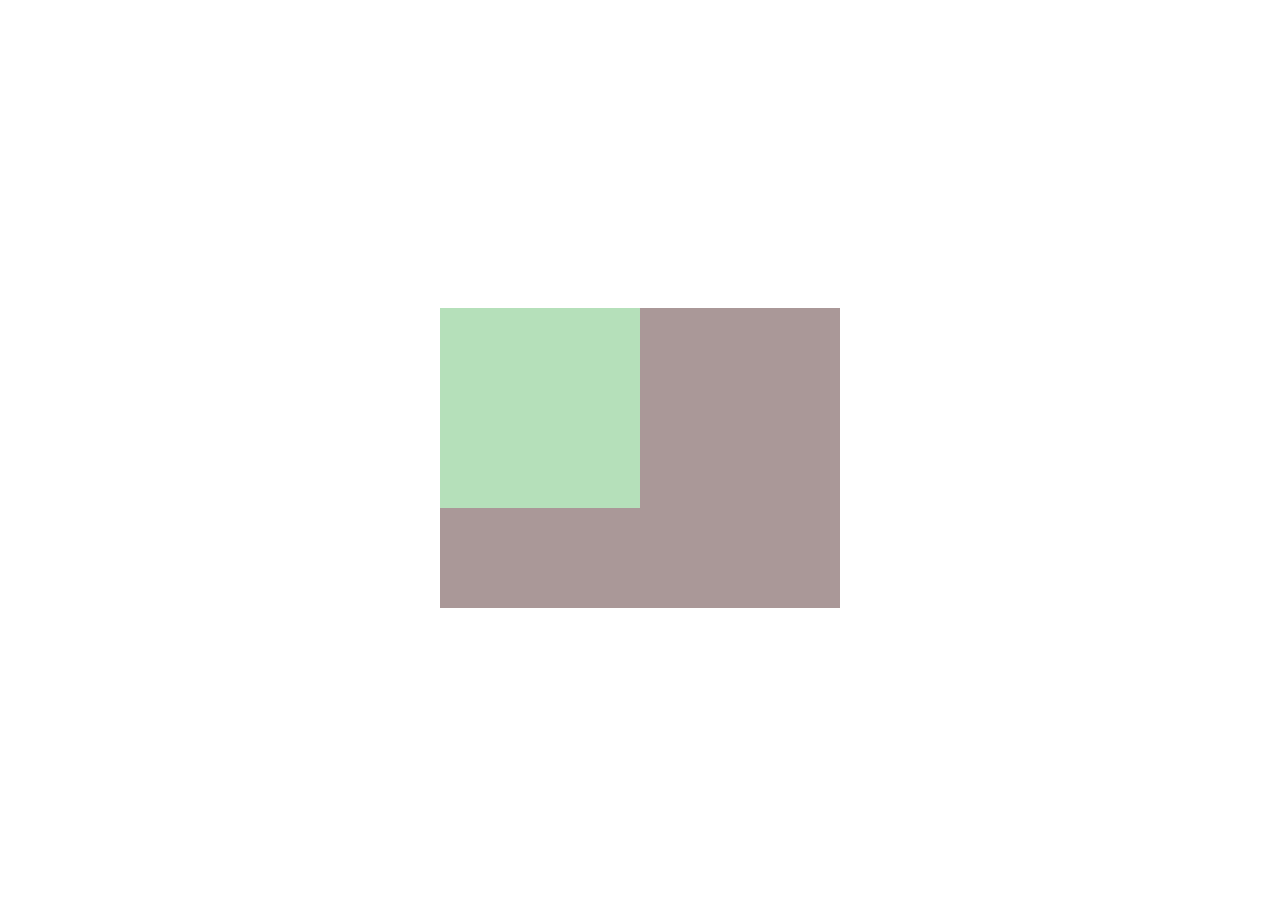
<file: 1/index.html>
<!DOCTYPE html>
<html lang="en">

<head>
  <meta charset="UTF-8">
  <meta http-equiv="X-UA-Compatible" content="IE=edge">
  <meta name="viewport" content="width=device-width, initial-scale=1.0">
  <link rel="stylesheet" href="main.css">
  <title>Battle #01</title>
</head>

<body>
  <div class="container">
    <div class="box"></div>
  </div>
</body>

</html>
</file>
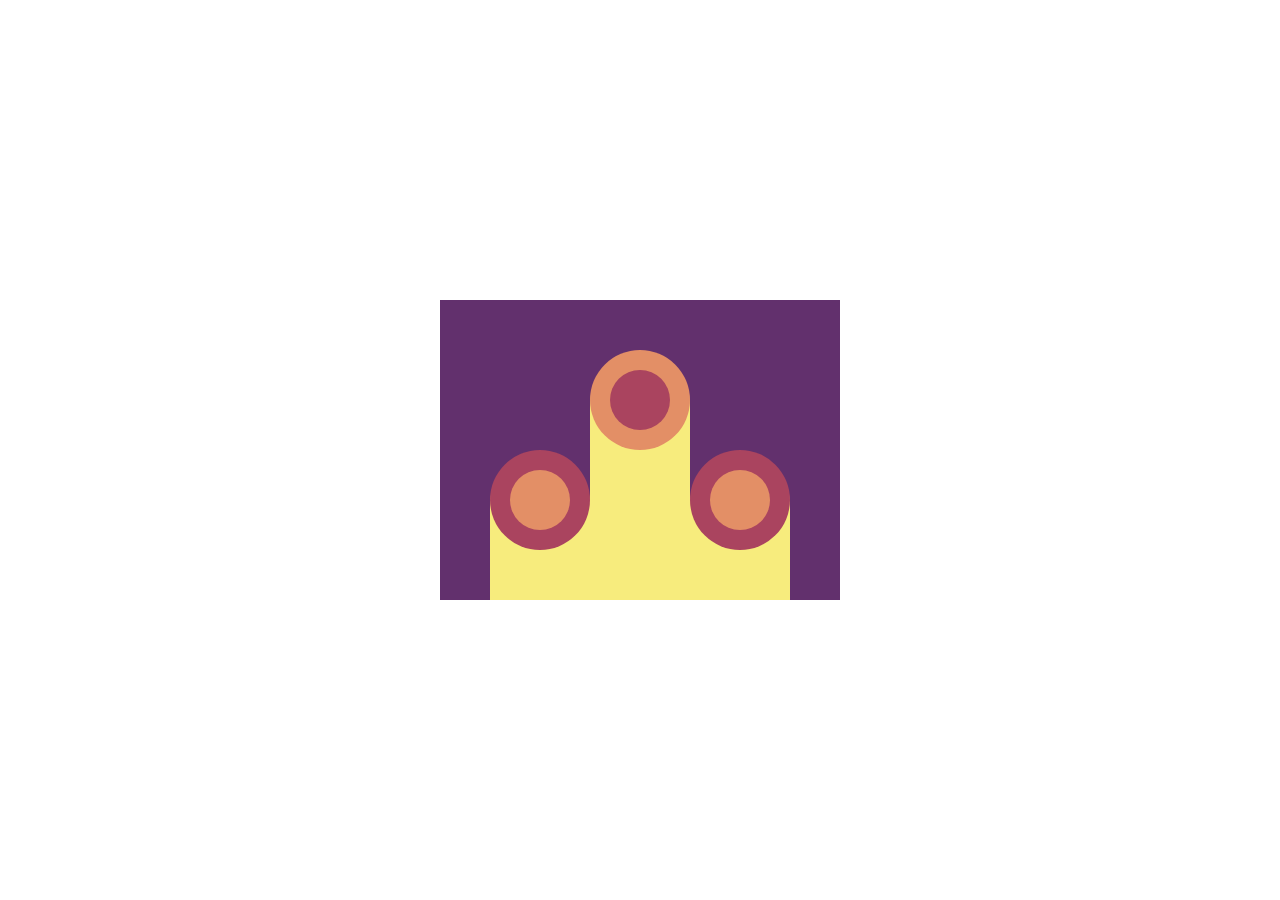
<file: 10/index.html>
<!DOCTYPE html>
<html lang="en">

<head>
  <meta charset="UTF-8">
  <meta http-equiv="X-UA-Compatible" content="IE=edge">
  <meta name="viewport" content="width=device-width, initial-scale=1.0">
  <link rel="stylesheet" href="main.css">
  <title>Battle #10</title>
</head>

<body>
  <div class="container">
    <div class="shape-1"></div>
    <div class="shape-2"></div>
    <div class="shape-3"></div>
  </div>
</body>

</html>
</file>
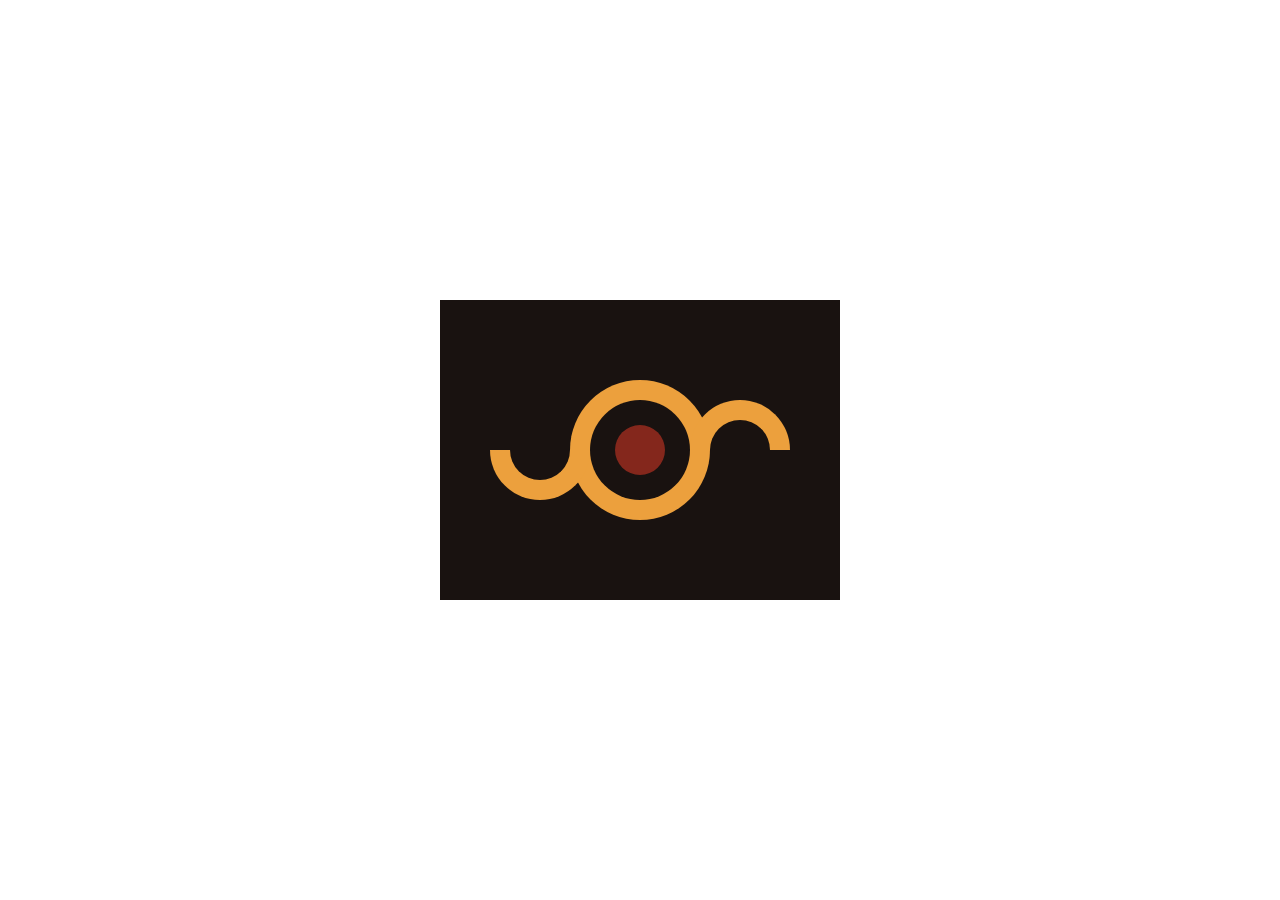
<file: 11/index.html>
<!DOCTYPE html>
<html lang="en">

<head>
  <meta charset="UTF-8">
  <meta http-equiv="X-UA-Compatible" content="IE=edge">
  <meta name="viewport" content="width=device-width, initial-scale=1.0">
  <link rel="stylesheet" href="main.css">
  <title>Battle #11</title>
</head>

<body>
  <div class="container">
    <div class="shape-1"></div>
  </div>
</body>

</html>
</file>
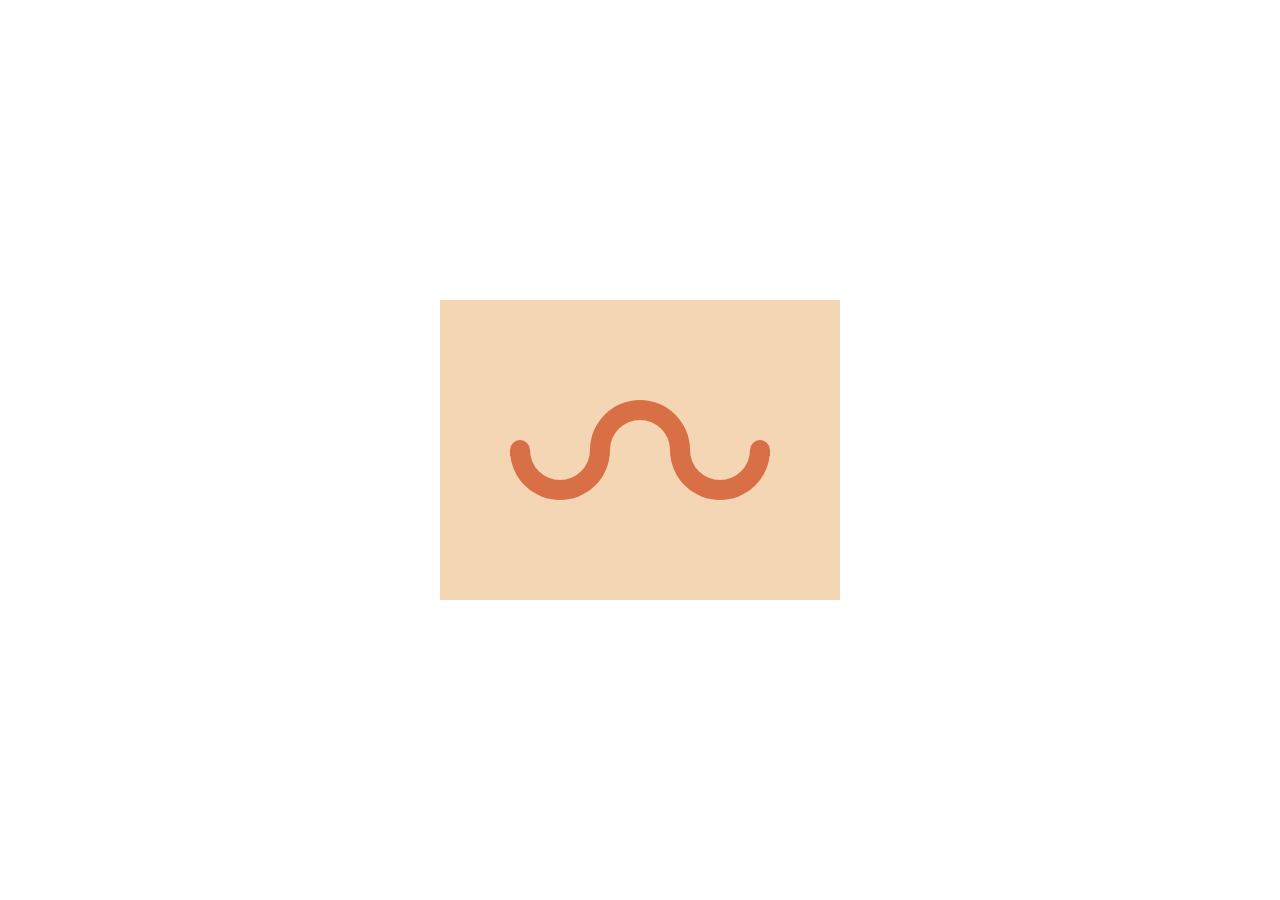
<file: 12/index.html>
<!DOCTYPE html>
<html lang="en">

<head>
  <meta charset="UTF-8">
  <meta http-equiv="X-UA-Compatible" content="IE=edge">
  <meta name="viewport" content="width=device-width, initial-scale=1.0">
  <link rel="stylesheet" href="main.css">
  <title>Battle #12</title>
</head>

<body>
  <div class="container">
    <div class="shape-1"></div>
    <div class="shape-2"></div>
    <div class="shape-3"></div>
  </div>
</body>

</html>
</file>
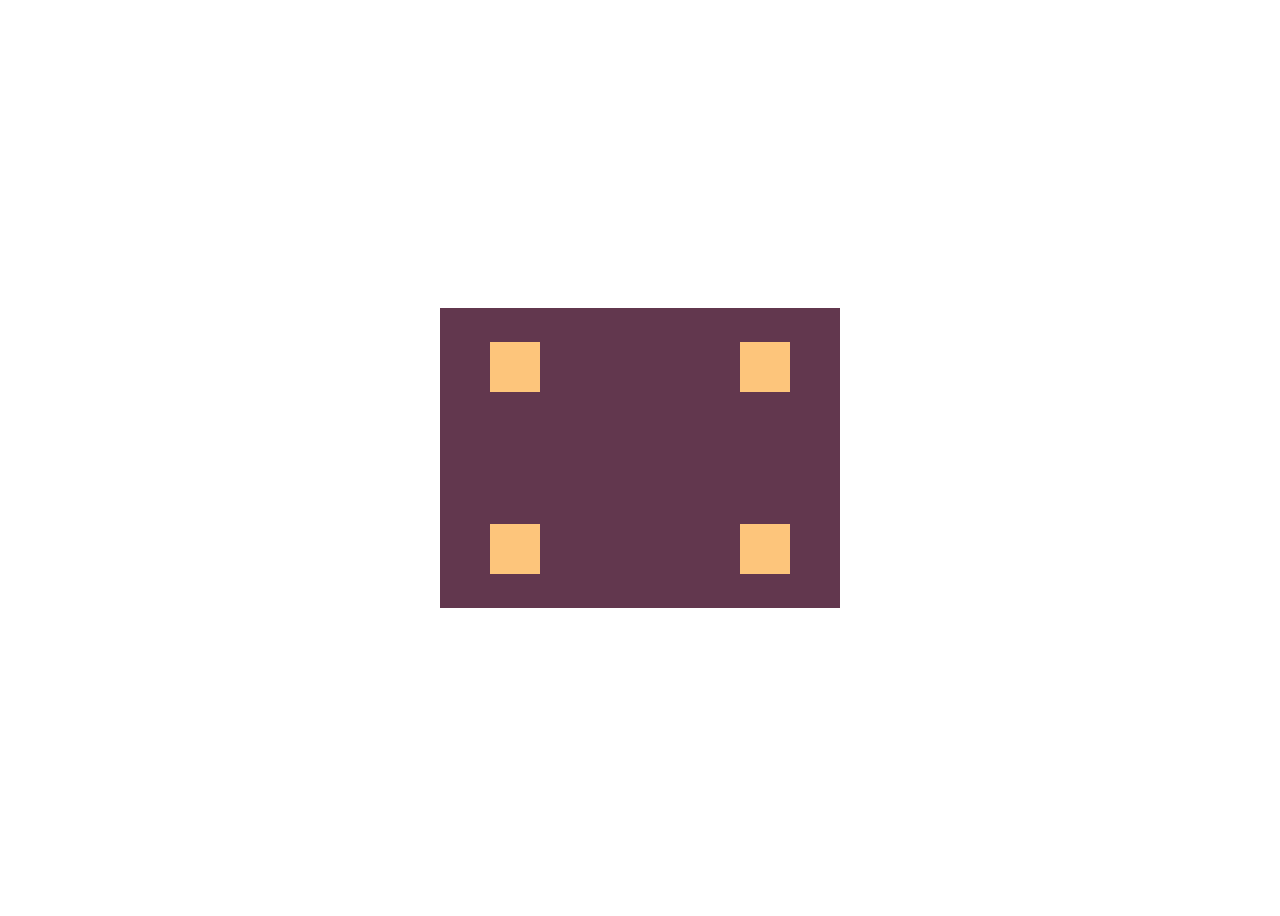
<file: 2/index.html>
<!DOCTYPE html>
<html lang="en">

<head>
  <meta charset="UTF-8">
  <meta http-equiv="X-UA-Compatible" content="IE=edge">
  <meta name="viewport" content="width=device-width, initial-scale=1.0">
  <link rel="stylesheet" href="main.css">
  <title>Battle #02</title>
</head>

<body>
  <div class="container">
    <div class="box-1"></div>
    <div class="box-2"></div>
    <div class="box-3"></div>
    <div class="box-4"></div>
  </div>
</body>

</html>
</file>
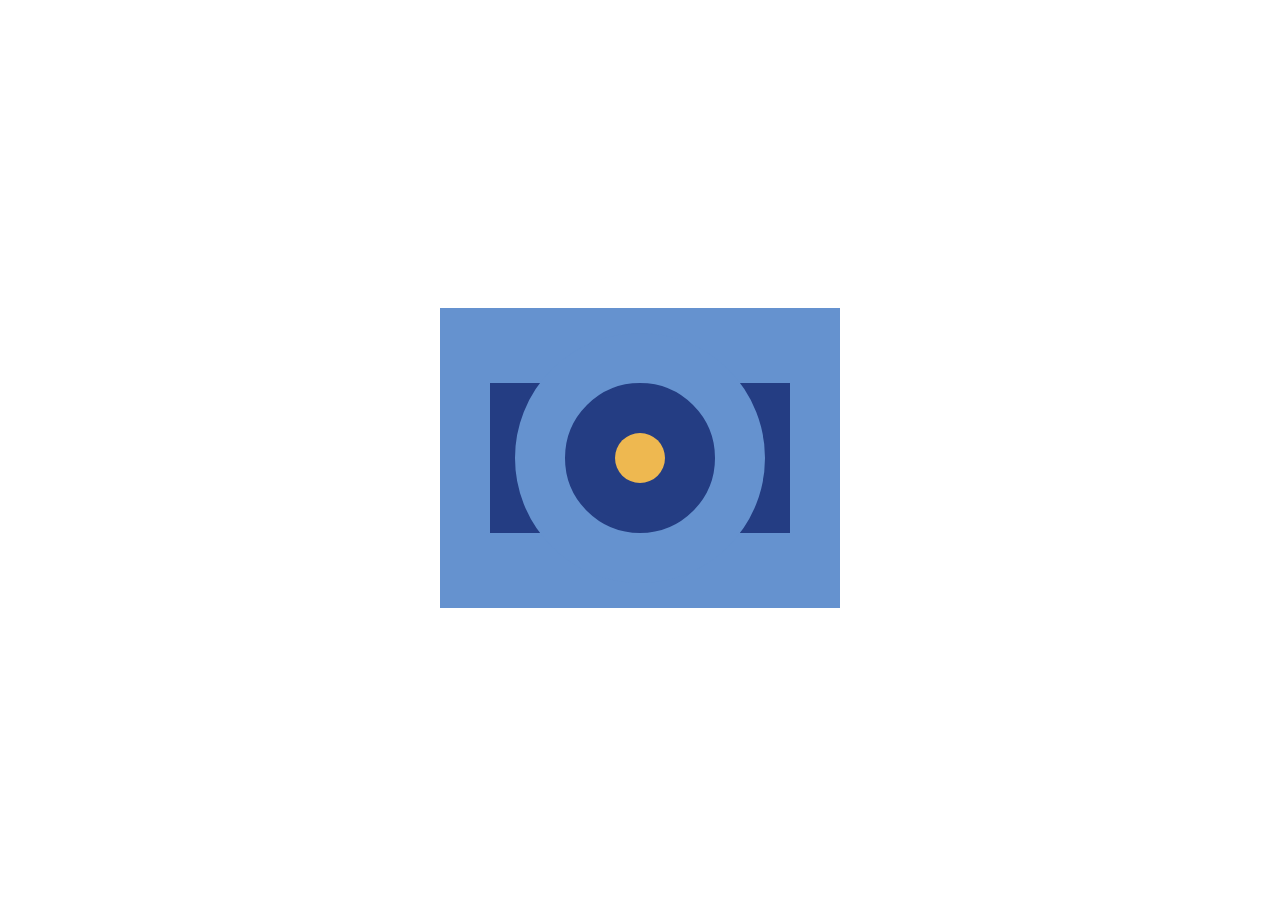
<file: 3/index.html>
<!DOCTYPE html>
<html lang="en">

<head>
  <meta charset="UTF-8">
  <meta http-equiv="X-UA-Compatible" content="IE=edge">
  <meta name="viewport" content="width=device-width, initial-scale=1.0">
  <link rel="stylesheet" href="main.css">
  <title>Battle #03</title>
</head>

<body>
  <div class="container">
    <div class="square">
      <div class="outer-circle">
        <div class="inner-circle"></div>
      </div>
    </div>
  </div>

</body>

</html>
</file>
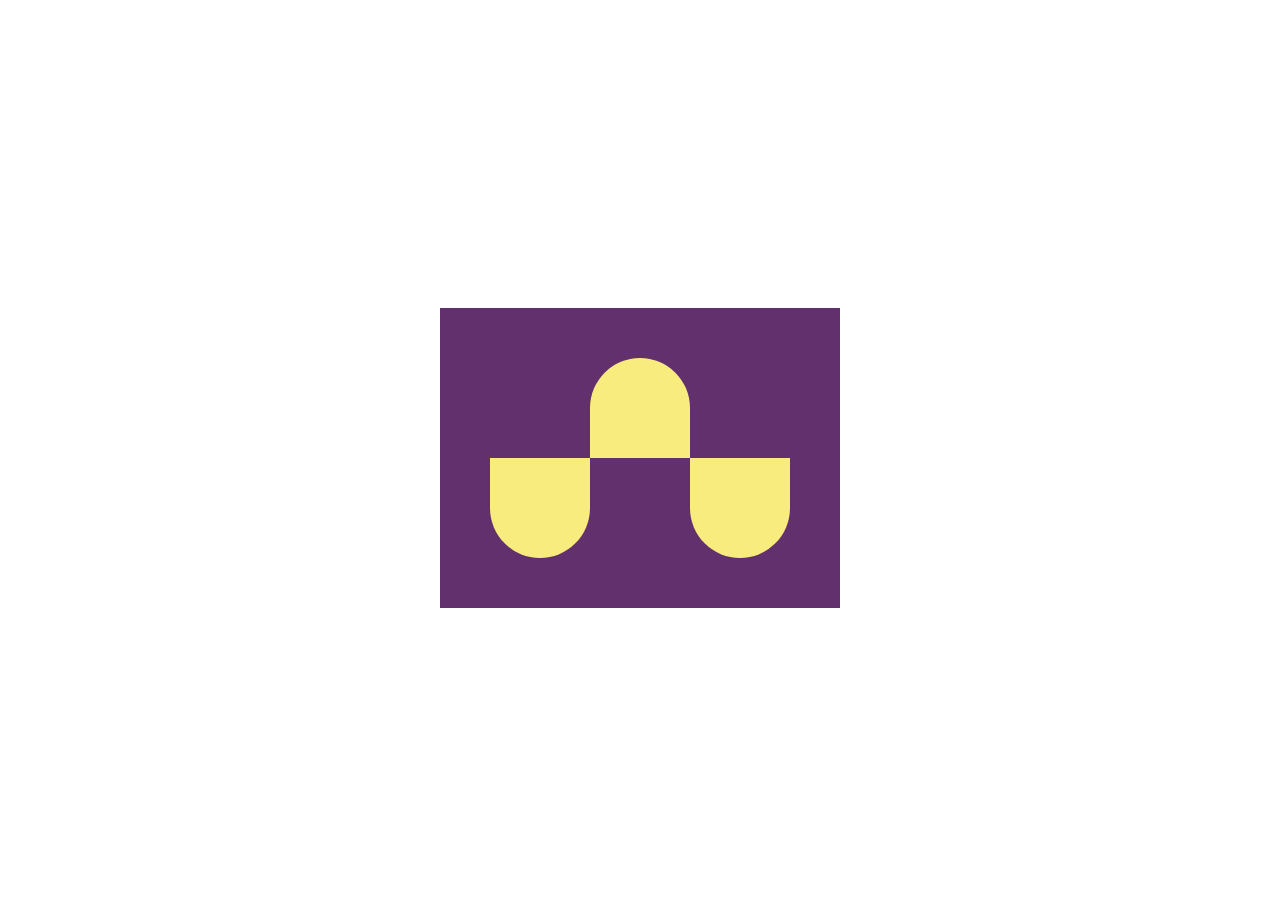
<file: 4/index.html>
<!DOCTYPE html>
<html lang="en">

<head>
  <meta charset="UTF-8">
  <meta http-equiv="X-UA-Compatible" content="IE=edge">
  <meta name="viewport" content="width=device-width, initial-scale=1.0">
  <link rel="stylesheet" href="main.css">
  <title>Battle #04</title>
</head>

<body>
  <div class="container">
    <div class="shape-1"></div>
    <div class="shape-2"></div>
    <div class="shape-3"></div>
  </div>
</body>

</html>
</file>
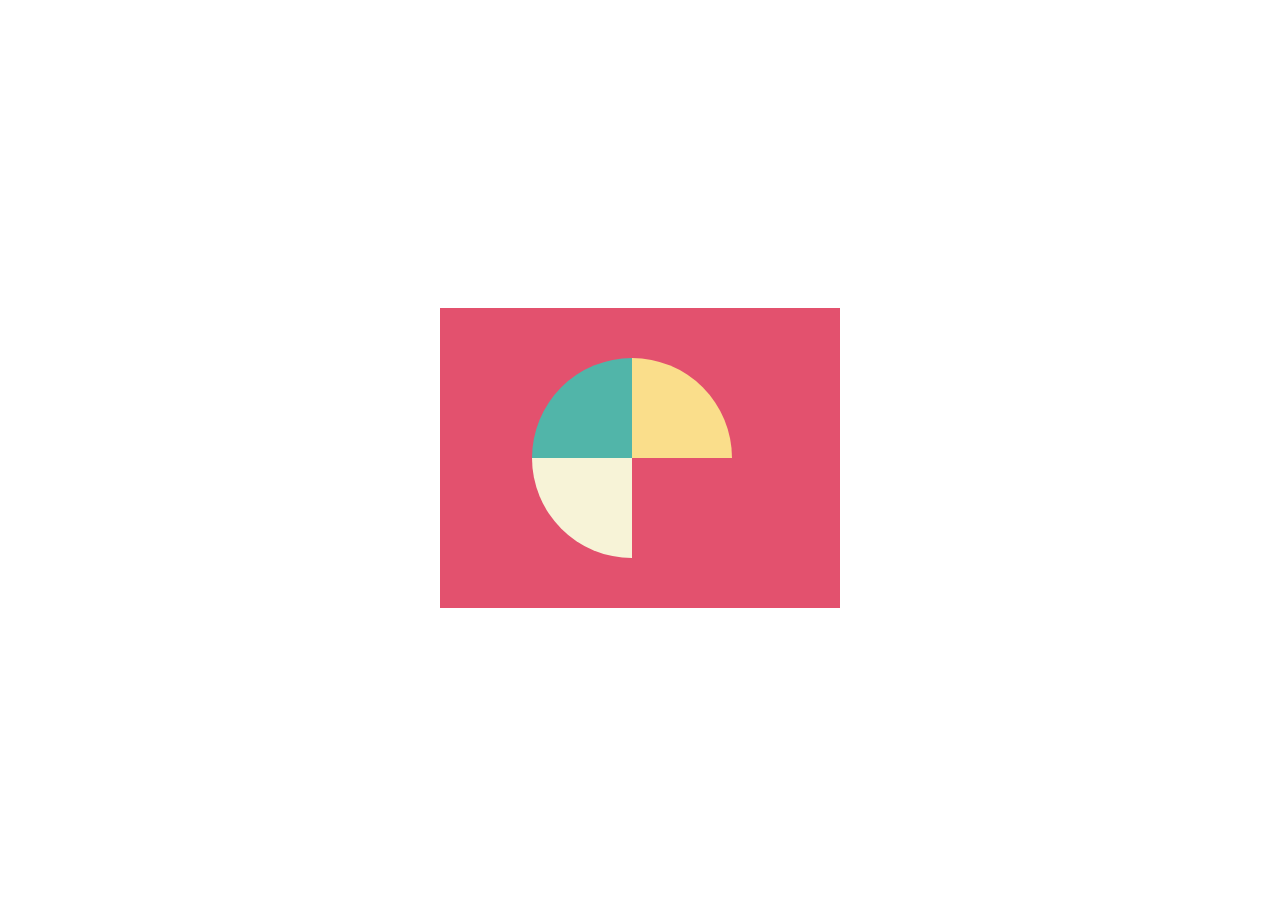
<file: 6/index.html>
<!DOCTYPE html>
<html lang="en">

<head>
  <meta charset="UTF-8">
  <meta http-equiv="X-UA-Compatible" content="IE=edge">
  <meta name="viewport" content="width=device-width, initial-scale=1.0">
  <link rel="stylesheet" href="main.css">
  <title>Battle #06</title>
</head>

<body>
  <div class="container">
    <div class="shape-1"></div>
    <div class="shape-2"></div>
    <div class="shape-3"></div>
  </div>
</body>

</html>
</file>
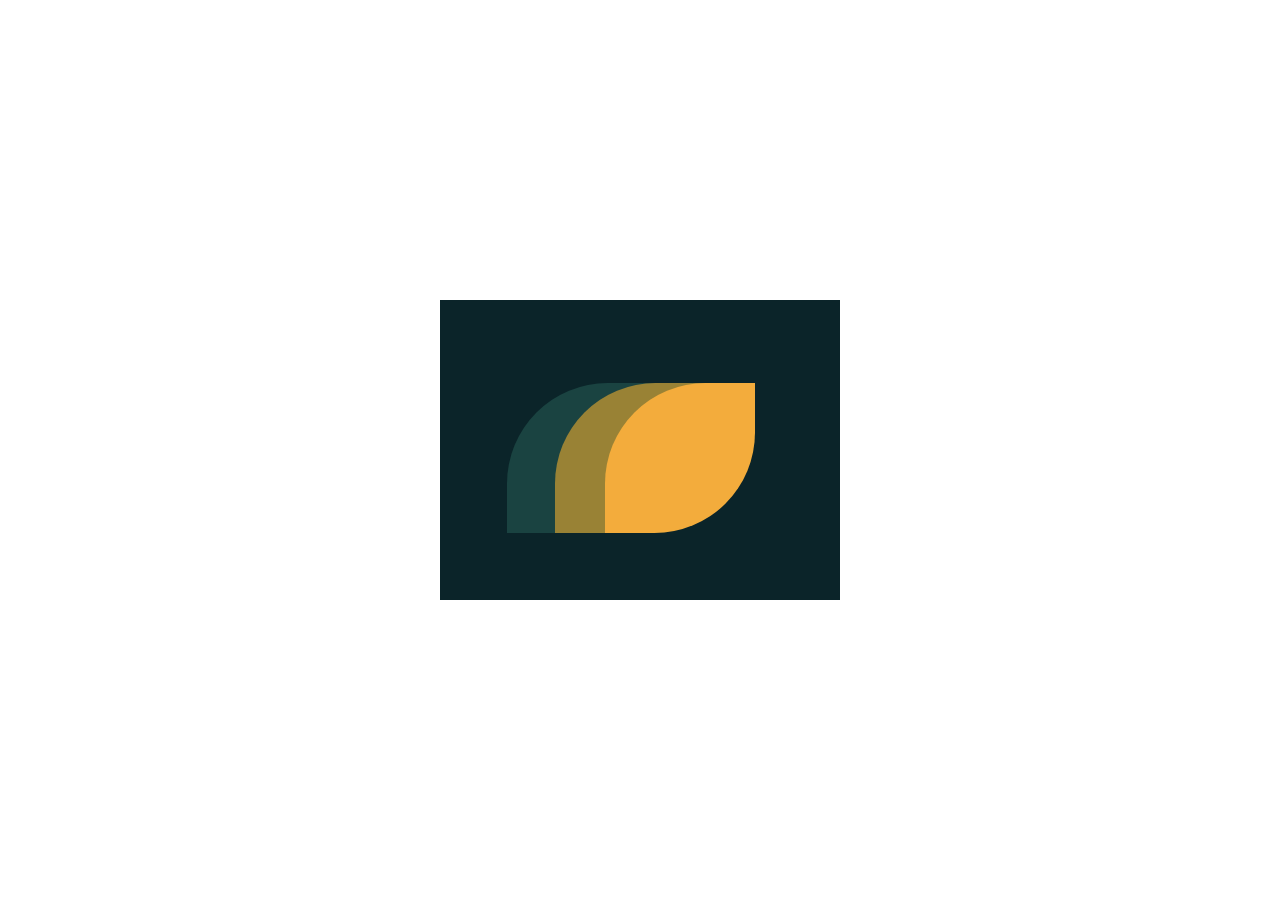
<file: 7/index.html>
<!DOCTYPE html>
<html lang="en">

<head>
  <meta charset="UTF-8">
  <meta http-equiv="X-UA-Compatible" content="IE=edge">
  <meta name="viewport" content="width=device-width, initial-scale=1.0">
  <link rel="stylesheet" href="main.css">
  <title>Battle #07</title>
</head>

<body>
  <div class="container">
    <div class="shape-1"></div>
    <div class="shape-2"></div>
    <div class="shape-3"></div>
  </div>
</body>

</html>
</file>
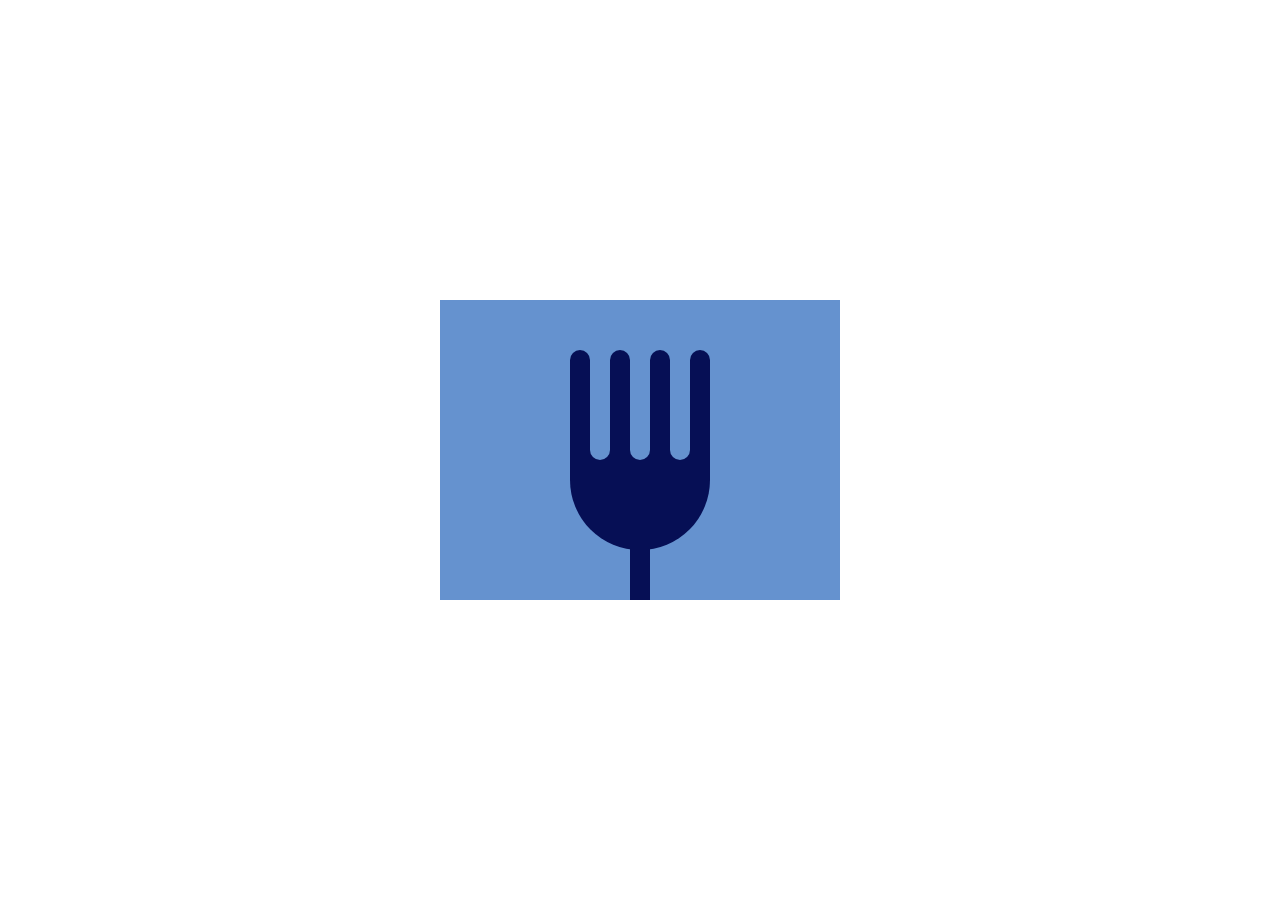
<file: 8/index.html>
<!DOCTYPE html>
<html lang="en">

<head>
  <meta charset="UTF-8">
  <meta http-equiv="X-UA-Compatible" content="IE=edge">
  <meta name="viewport" content="width=device-width, initial-scale=1.0">
  <link rel="stylesheet" href="main.css">
  <title>Battle #08</title>
</head>

<body>
  <div class="container">
    <div class="shape-1"></div>
    <div class="shape-2"></div>
    <div class="shape-3">
      <div class="one"></div>
      <div class="two"></div>
      <div class="three"></div>
    </div>
  </div>
</body>

</html>
</file>
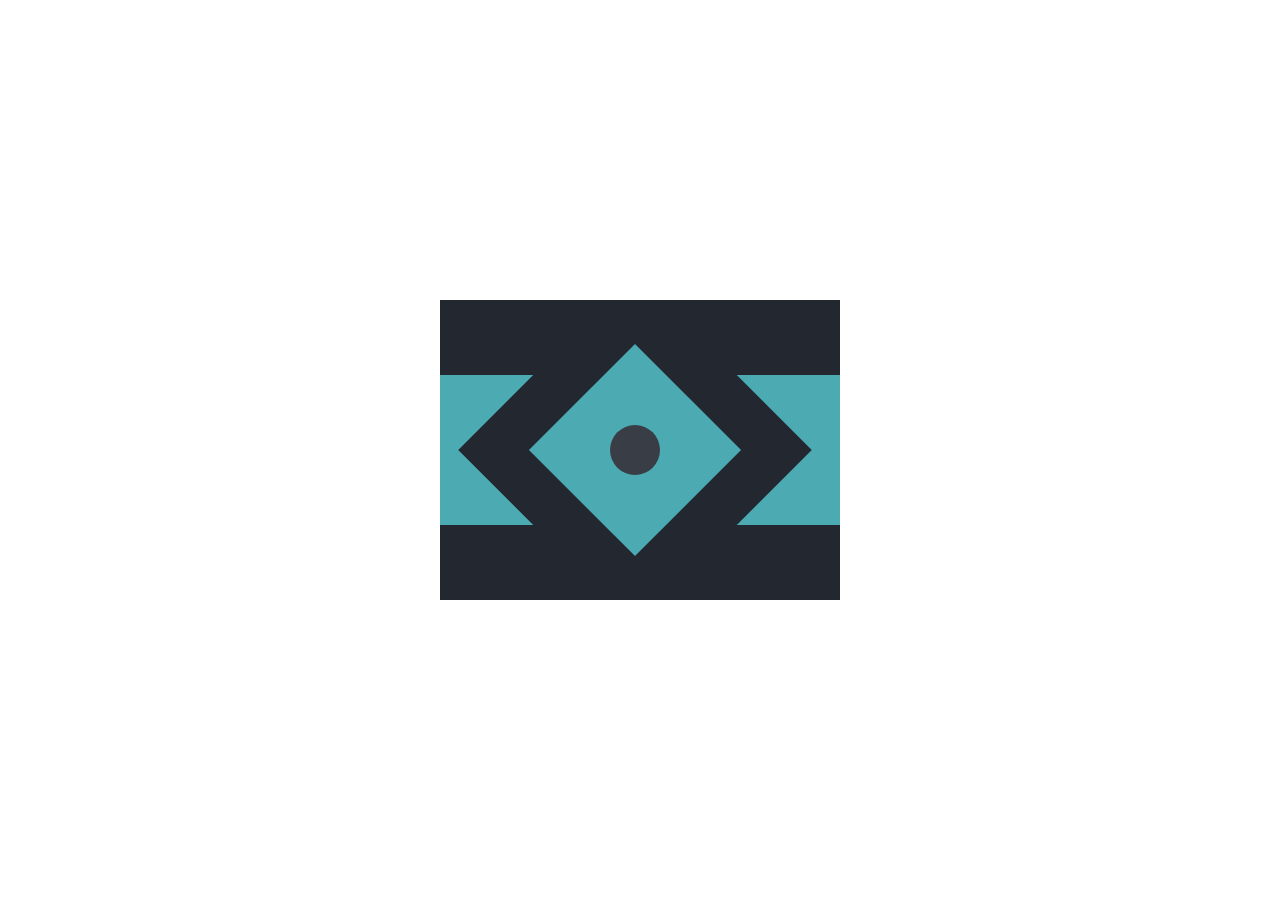
<file: 9/index.html>
<!DOCTYPE html>
<html lang="en">

<head>
  <meta charset="UTF-8">
  <meta http-equiv="X-UA-Compatible" content="IE=edge">
  <meta name="viewport" content="width=device-width, initial-scale=1.0">
  <link rel="stylesheet" href="main.css">
  <title>Battle #09</title>
</head>

<body>
  <div class="container">
    <div class="shape-1"></div>
    <div class="shape-2"></div>
    <div class="shape-3"></div>
  </div>
</body>

</html>
</file>
<file: 1/main.css>
body {
  display: flex;
  align-items: center;
  justify-content: center;
  height: 100vh;
}

.container {
  background: #aa9898;
  width: 400px;
  height: 300px;
}

div {
  width: 200px;
  height: 200px;
  background: #b5e0ba;
}
</file>
<file: 10/main.css>
body {
  margin: 0;
  display: flex;
  align-items: center;
  justify-content: center;
  height: 100vh;
}

.container {
  width: 400px;
  height: 300px;
  background: #62306d;
  position: relative;
}
.container > div {
  position: absolute;
  background: #f7ec7d;
}
.shape-1 {
  width: 100px;
  height: 145px;
  bottom: 0;
  left: 50px;
  border-radius: 50px 50px 0 0;
}
.shape-1:before {
  content: "";
  width: 60px;
  height: 60px;
  position: absolute;
  background: #e38f66;
  border-radius: 50%;
  left: 20px;
  top: 15px;
  box-shadow: 0 0 0 20px #aa445f;
}
.shape-2 {
  width: 100px;
  height: 245px;
  bottom: 0;
  left: 150px;
  border-radius: 50px 50px 0 0;
}
.shape-2:before {
  content: "";
  width: 60px;
  height: 60px;
  position: absolute;
  background: #aa445f;
  border-radius: 50%;
  left: 20px;
  top: 15px;
  box-shadow: 0 0 0 20px #e38f66;
}
.shape-3 {
  width: 100px;
  height: 145px;
  bottom: 0;
  left: 250px;
  border-radius: 50px 50px 0 0;
}

.shape-3:before {
  content: "";
  width: 60px;
  height: 60px;
  position: absolute;
  background: #e38f66;
  border-radius: 50%;
  left: 20px;
  top: 15px;
  box-shadow: 0 0 0 20px #aa445f;
}
</file>
<file: 11/main.css>
body {
  margin: 0;
  display: flex;
  align-items: center;
  justify-content: center;
  height: 100vh;
}

.container {
  width: 400px;
  height: 300px;
  display: flex;
  align-items: center;
  justify-content: center;
  background: #191210;
  position: relative;
}

.shape-1 {
  position: absolute;
  width: 50px;
  height: 50px;
  background: #84271c;
  border-radius: 50%;
  box-shadow: 0 0 0 25px #191210, 0 0 0 45px #eca03d;
}
.shape-1::before,
.shape-1::after {
  content: "";
  width: 100px;
  height: 50px;
  position: absolute;
  box-sizing: border-box;
  border: 20px solid #eca03d;
}
.shape-1::before {
  border-bottom-left-radius: 110px;
  border-bottom-right-radius: 110px;
  border-top: 0;
  right: 75px;
  top: 25px;
}
.shape-1::after {
  border-top-left-radius: 110px;
  border-top-right-radius: 110px;
  border-bottom: 0;
  left: 75px;
  bottom: 25px;
}
</file>
<file: 12/main.css>
body {
  margin: 0;
  display: flex;
  align-items: center;
  justify-content: center;
  height: 100vh;
}

.container {
  width: 400px;
  height: 300px;
  background: #f5d6b4;
  position: relative;
}
.shape-1 {
  width: 100px;
  height: 50px;
  position: absolute;
  box-sizing: border-box;
  border: 20px solid #d86f45;
  border-top-left-radius: 110px;
  border-top-right-radius: 110px;
  border-bottom: 0;
  top: 100px;
  left: 150px;
}
.shape-1::before,
.shape-1::after {
  content: "";
  width: 100px;
  height: 50px;
  position: absolute;
  box-sizing: border-box;
  border: 20px solid #d86f45;
  border-bottom-left-radius: 110px;
  border-bottom-right-radius: 110px;
  border-top: 0;
}
.shape-1::before {
  right: 60px;
  top: 30px;
}
.shape-1::after {
  left: 60px;
  top: 30px;
}
.shape-2,
.shape-3 {
  position: absolute;
  width: 20px;
  height: 16px;
  background: #d86f45;
  border-radius: 20px 20px 0 0;
  top: 140px;
}

.shape-2 {
  left: 70px;
}
.shape-3 {
  right: 70px;
}
</file>
<file: 2/main.css>
body {
  display: flex;
  align-items: center;
  justify-content: center;
  height: 100vh;
}

.container {
  width: 400px;
  height: 300px;
  background: #62374e;
  position: relative;
}

.container div {
  width: 50px;
  height: 50px;
  position: absolute;
  background: #fdc57b;
}
.box-1,
.box-2 {
  top: 34px;
}
.box-1,
.box-3 {
  left: 50px;
}
.box-2,
.box-4 {
  right: 50px;
}
.box-3,
.box-4 {
  bottom: 34px;
}
</file>
<file: 3/main.css>
body {
  height: 100vh;
  display: flex;
  align-items: center;
  justify-content: center;
}

.container {
  background: #6592cf;
  margin: 0;
  width: 400px;
  height: 300px;
  display: flex;
  align-items: center;
  justify-content: center;
}

.square {
  width: 300px;
  height: 150px;
  background: #243d83;
  display: flex;
  align-items: center;
  justify-content: center;
}
.outer-circle {
  width: 150px;
  height: 150px;
  background: #243d83;
  border-radius: 50%;
  border: 50px solid #6592cf;
  position: relative;
}
.inner-circle {
  position: absolute;
  width: 50px;
  height: 50px;
  background: #eeb850;
  border-radius: 50%;
  top: 50px;
  left: 50px;
}
</file>
<file: 4/main.css>
body {
  display: flex;
  height: 100vh;
  align-items: center;
  justify-content: center;
}

.container {
  background: #62306d;
  position: relative;
  width: 400px;
  height: 300px;
}

.container div {
  width: 100px;
  aspect-ratio: 1;
  position: absolute;
  background: #f7ec7d;
}

.shape-1 {
  border-radius: 0 0 50% 50%;
  left: 50px;
  bottom: 50px;
}

.shape-2 {
  top: 50px;
  left: 150px;
  border-radius: 50% 50% 0 0;
}

.shape-3 {
  border-radius: 0 0 50% 50%;
  right: 50px;
  bottom: 50px;
}
</file>
<file: 6/main.css>
body {
  display: flex;
  align-items: center;
  justify-content: center;
  height: 100vh;
}

.container {
  width: 400px;
  height: 300px;
  background: #e3516e;
  position: relative;
}
.container div {
  width: 100px;
  aspect-ratio: 1;
  position: absolute;
}

.shape-1 {
  left: 92px;
  top: 50px;
  background: #51b5a9;
  border-radius: 100% 0 0 0;
}
.shape-2 {
  background: #fade8b;
  top: 50px;
  left: 192px;
  border-radius: 0 100% 0 0;
}
.shape-3 {
  border-radius: 0 0 0 100%;
  background: #f7f3d7;
  left: 92px;
  top: 150px;
}
</file>
<file: 7/main.css>
body {
  margin: 0;
  display: flex;
  align-items: center;
  justify-content: center;
  height: 100vh;
}

.container {
  width: 400px;
  height: 300px;
  background: #0b2429;
  position: relative;
}

.container div {
  width: 150px;
  aspect-ratio: 1;
  position: absolute;
  border-radius: 67% 0 67% 0;
}

.shape-1 {
  left: 67px;
  bottom: 67px;
  background: #1a4341;
}

.shape-2 {
  background: #998235;
  bottom: 67px;
  left: 115px;
}

.shape-3 {
  right: 85px;
  bottom: 67px;
  background: #f3ac3c;
}
</file>
<file: 8/main.css>
body {
  margin: 0;
  display: flex;
  align-items: center;
  justify-content: center;
  height: 100vh;
}

.container {
  width: 400px;
  height: 300px;
  background: #6592cf;
  position: relative;
}

.container div {
  position: absolute;
  background: #060f55;
}
.shape-1 {
  width: 140px;
  height: 190px;
  top: 60px;
  left: 130px;
  border-radius: 0 0 100px 100px;
}

.shape-2 {
  width: 20px;
  height: 70px;
  bottom: 0;
  left: 190px;
}

.shape-3 > div {
  background: #6592cf;
  border-radius: 0 0 60px 60px;
}

.one {
  width: 20px;
  height: 110px;
  top: 50px;
  left: 190px;
}

.one::before,
.one::after,
.two::before,
.two::after {
  content: "";
  position: absolute;
  width: 20px;
  height: 20px;
  background: #060f55;
  border-radius: 10px 10px 0 0;
}
.one::before {
  left: 20px;
}

.one::after {
  left: 60px;
}

.two {
  width: 20px;
  height: 110px;
  top: 50px;
  left: 150px;
}

.two::before {
  left: 20px;
}

.two::after {
  right: 20px;
}

.three {
  width: 20px;
  height: 110px;
  top: 50px;
  left: 230px;
}
</file>
<file: 9/main.css>
body {
  margin: 0;
  display: flex;
  align-items: center;
  justify-content: center;
  height: 100vh;
}

.container {
  width: 400px;
  height: 300px;
  background: #222730;
  position: relative;
  overflow: hidden;
}

.container > div {
  position: absolute;
}
.shape-1 {
  width: 100%;
  height: 150px;
  top: 75px;
  background: #4caab3;
}

.shape-2 {
  width: 150px;
  height: 150px;
  top: 75px;
  left: 120px;
  background: #4caab3;
  transform: rotate(45deg);
  box-shadow: 0 0 0 50px #222730;
}

.shape-3 {
  top: 125px;
  left: 170px;
  width: 50px;
  height: 50px;
  background: #393e46;
  border-radius: 50%;
}
</file>
